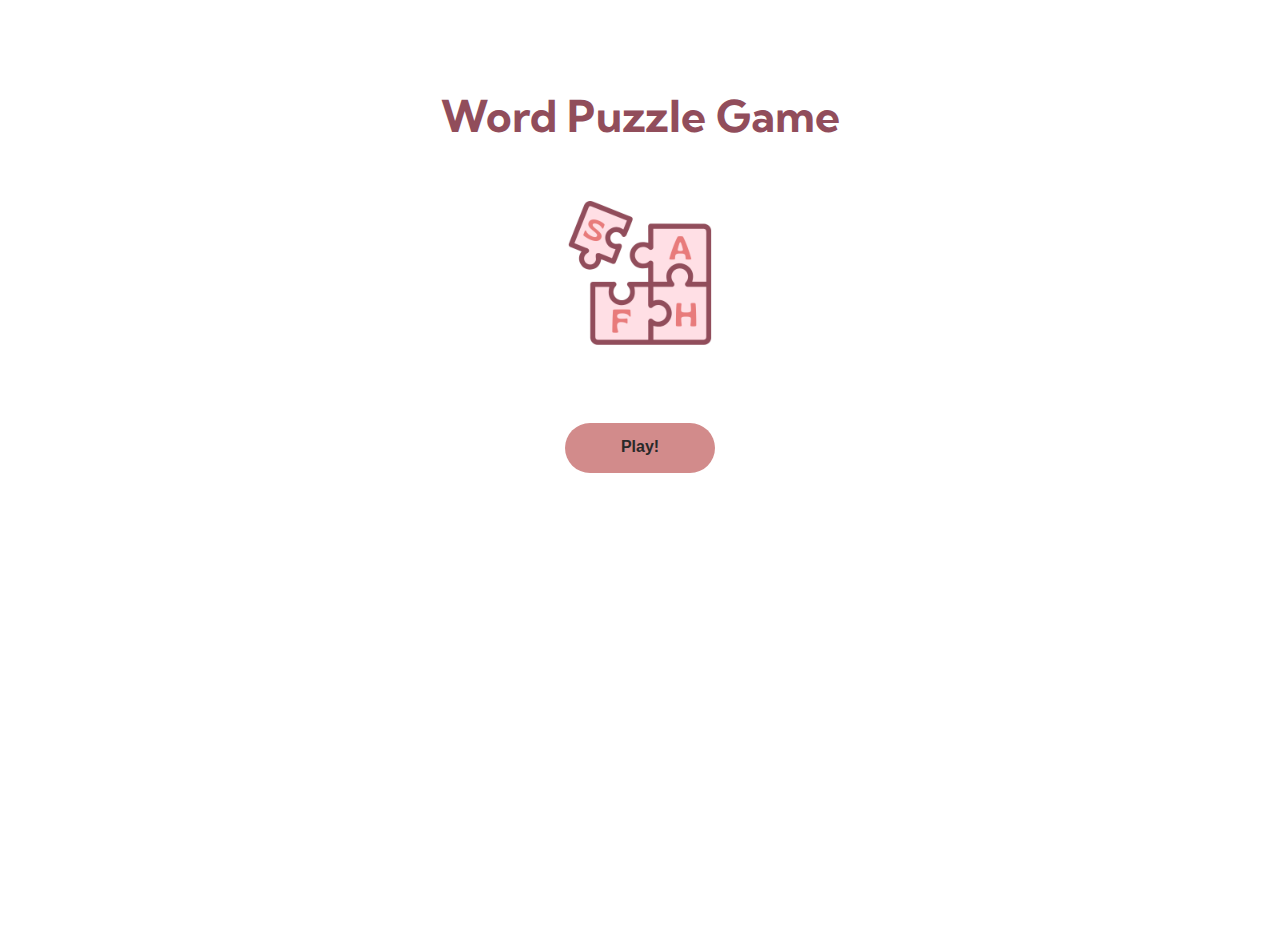
<file: index.html>
<!DOCTYPE html>
<html lang="en">
<head>
    <meta charset="UTF-8">
    <meta name="viewport" content="width=device-width, initial-scale=1.0">
    <link href="https://fonts.googleapis.com/css2?family=Kumbh+Sans:wght@400;700&display=swap" rel="stylesheet">
    <title>Main page</title>
    <link rel="stylesheet" href="stylemain.css" />
    <script src="mainpage.js" defer></script>
</head>
<body>
    <div class="title">
        <h1>Word Puzzle Game</h1>
    </div>
    <div class="logo">
       <img class="logo" src="image/gamelogo.png" alt="logo">
    </div>
    <div class="btn">
      <button id="button"> Play! </button>
    </div>
</body>
</html>
</file>
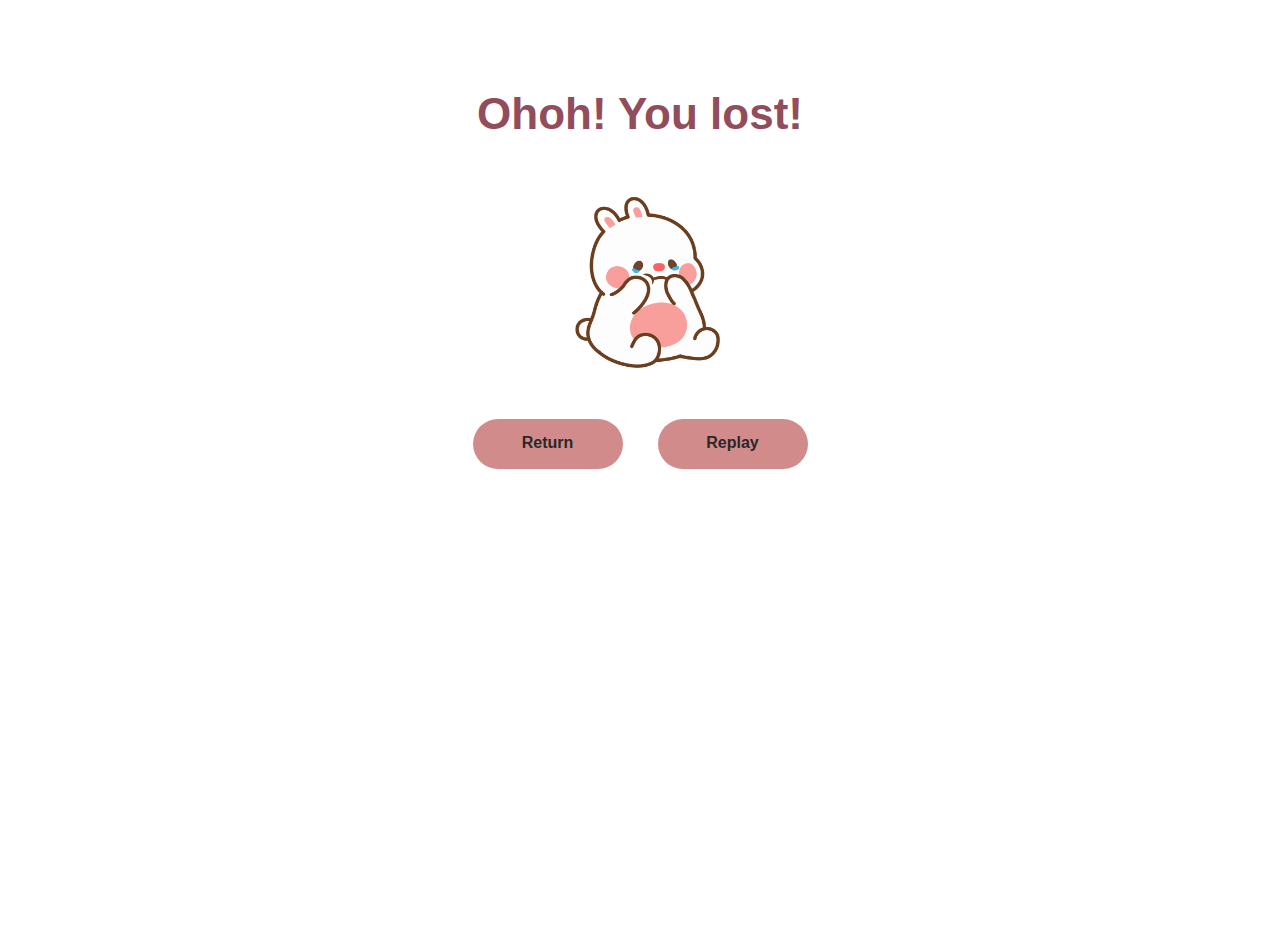
<file: lostpage.html>
<!DOCTYPE html>
<html lang="en">
<head>
    <meta charset="UTF-8">
    <meta name="viewport" content="width=device-width, initial-scale=1.0">
    <title>You Lost!</title>
    <link rel="stylesheet" href="stylemain.css">
    <script src="lostpage.js" defer></script>
</head>
<body>
    <div class="text" >
        <h1> Ohoh! You lost! </h1>
      </div>
      <div class="gif" >
         <img src="image/youlost.gif" alt="gif">
      </div>
      <div class="btn" >
          <div class="retbtn" id="returnbtn">
             <button id="returnbtn" >Return</button>
          </div>
          <div class="repbtn" id="replaybtn">
             <button id="replaybtn" >Replay</button>
          </div>
      </div>
</body>
</html>
</file>
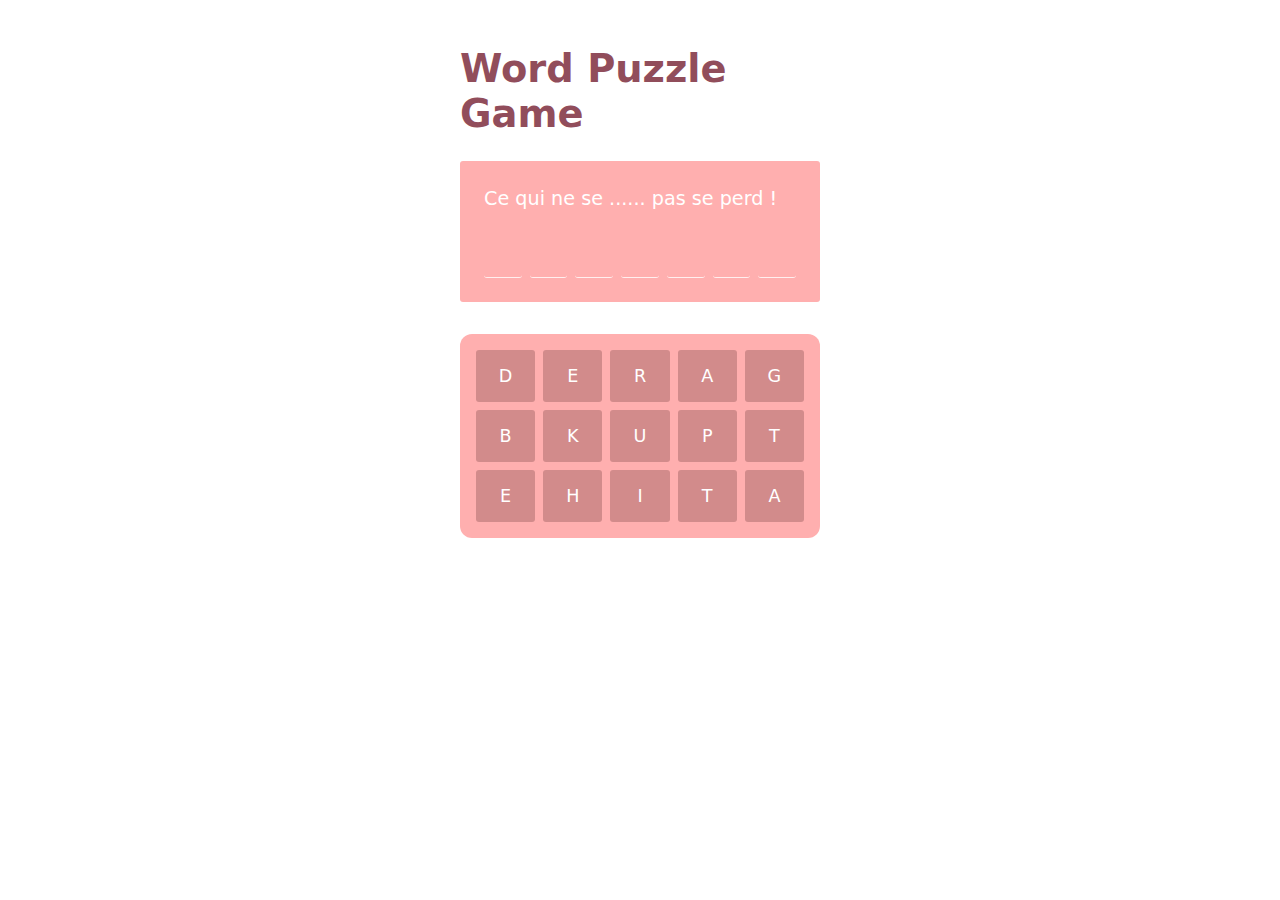
<file: thegame.html>
<!DOCTYPE html>
<html lang="en">
  <head>
    <meta charset="UTF-8" />
    <title>The Game!</title>
    <link rel="stylesheet" href="stylegame.css" />
    <script src="mainjs.js" defer></script>
  </head>
  <body>
    <div class="title">
      <h1>Word Puzzle Game</h1>
    </div>
    <div class="container">
      <div class="question-section">
        <p id="question-text"></p>
        <div class="answer-slots" id="answer-slots"></div>
      </div>
      <div class="letters-grid" id="letters-grid"></div>
    </div>
  </body>
</html>
</file>
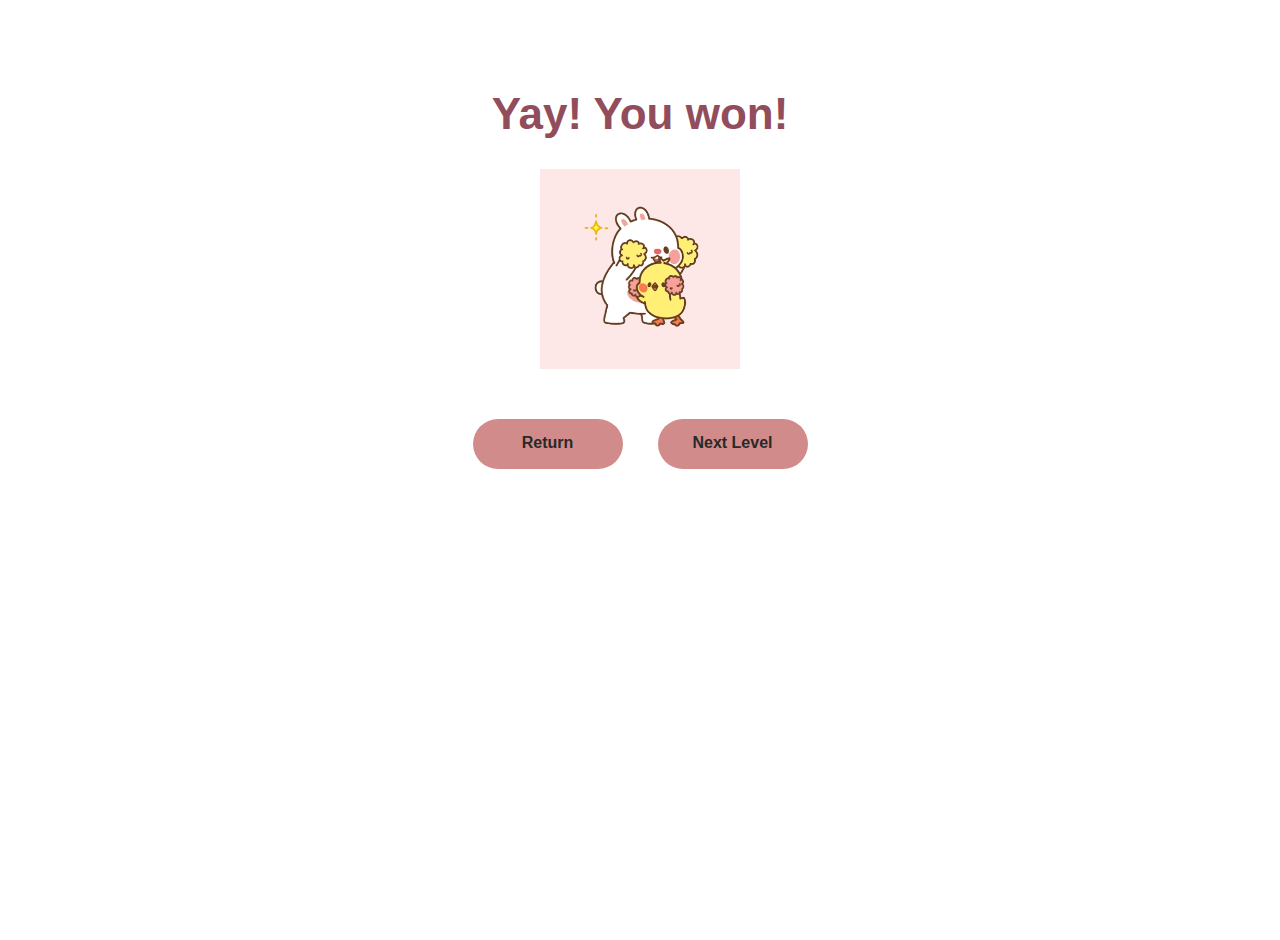
<file: winpage.html>
<!DOCTYPE html>
<html lang="en">
<head>
    <meta charset="UTF-8">
    <meta name="viewport" content="width=device-width, initial-scale=1.0">
    <title>You Won !</title>
    <link rel="stylesheet" href="stylemain.css">
    <script src="winpage.js" defer></script>
</head>
<body>
    <div class="text" >
      <h1>Yay! You won!</h1>
    </div>
    <div class="gif" >
       <img src="image/youwon.gif" alt="gif">
    </div>
    <div class="btn" >
        <div class="retbtn" id="retbtn">
           <button id="returnbtn">Return</button>
        </div>
        <div class="nextbtn" id="nextbtn">
          <button id="nextlevelbtn" >Next Level</button>
        </div>
    </div>
</body>
</html>
</file>
<file: stylemain.css>
body {
    background-color: #ffffff;
    color: #ffffff;
    margin: 0;
    padding: 20px;
    max-width: 400px;
    margin: 0 auto;
    min-height: 100vh;
    justify-items: center;
    align-items: center;
    font-family: 'Kumbh Sans' , sans-serif;
}
  
.title {
    color: #914d5b;
    font-size: 22px;
    display: flex;
    justify-content: center;
    margin-top: 40px;
}
.logo{
    display: flex;
    justify-content: center;
    width: 200px;
    height: 200px;
}
.btn button {
    color: #292929;
    font-size: medium;
    font-weight: bold;
    padding: 15px;
    width: 150px;
    height: 50px;
    border-radius: 30px;
    border-width: 0px;
    display: flex;
    justify-content: center;
    margin-top: 50px;
    background-color: #d28b8b;
}

.text {
    color: #914d5b;
    font-size: 22px;
    display: flex;
    justify-content: center;
    margin-top: 40px;
}

.gif {
    display: flex;
    justify-content: center;
    width: 200px;
    height: 200px;
}
.btn {
    display: flex;    
    gap: 35px;
}
.nextbtn button {
    color: #292929;
    font-size: medium;
    font-weight: bold;
    padding: 15px;
    width: 150px;
    height: 50px;
    border-radius: 30px;
    border-width: 0px;
    display: flex;
    justify-content: center;
    margin-top: 50px;
    background-color: #d28b8b;
}
.retbtn button {
    color: #292929;
    font-size: medium;
    font-weight: bold;
    padding: 15px;
    width: 150px;
    height: 50px;
    border-radius: 30px;
    border-width: 0px;
    display: flex;
    justify-content: center;
    margin-top: 50px;
    background-color: #d28b8b;
}
.repbtn button {
    color: #292929;
    font-size: medium;
    font-weight: bold;
    padding: 15px;
    width: 150px;
    height: 50px;
    border-radius: 30px;
    border-width: 0px;
    display: flex;
    justify-content: center;
    margin-top: 50px;
    background-color: #d28b8b;
}
</file>
<file: stylegame.css>
* {
  box-sizing: border-box;
  font-family: system-ui, sans-serif;
}

body {
  background-color: #ffffff;
  color: #ffffff;
  margin: 0;
  padding: 20px;
  max-width: 400px;
  margin: 0 auto;
  min-height: 100vh;
}

.title {
  color: #914d5b;
  font-size: larger;
  display: flex;
  justify-content: center;
}
.container {
  display: flex;
  flex-direction: column;
  gap: 2rem;
}

.question-section {
  background-color: #ffafaf;
  padding: 1.5rem;
  border-radius: 3px;
}

.answer-slots {
  display: flex;
  gap: 0.5rem;
  margin-top: 1.5rem;
  justify-content: center;
}

.slot {
  height: 40px;
  width: 40px;
  border-bottom: 1px solid #ffefef;
  border-radius: 3px;
  display: flex;
  align-items: center;
  justify-content: center;
  font-weight: bold;
  font-size: 1.2rem;
  cursor: pointer;
  transition: background-color 0.2s ease;
}

.slot:hover {
  background-color: #ffefef;
}

.letters-grid {
  display: grid;
  grid-template-columns: repeat(5, 1fr);
  gap: 0.5rem;
  padding: 1rem;
  background-color: #ffafaf;
  border-radius: 12px;
}

.letter-btn {
  background-color: #d28b8b;
  color: rgb(255, 255, 255);
  border: none;
  padding: 1rem;
  border-radius: 3px;
  font-size: 1.1rem;
  cursor: pointer;
  transition: all 0.2s ease;
}

.letter-btn:hover {
  background-color: #ff9696;
}

.letter-btn.used {
  background-color: #906969 !important;
  color: #b9b9b9;
  cursor: not-allowed;
}

.letter-btn.correct {
  background-color: #2ecc71 !important;
}

.letter-btn.incorrect {
  background-color: #e74c3c !important;
}

#question-text {
  font-size: 1.2rem;
  line-height: 1.5;
  margin: 0;
}
</file>
